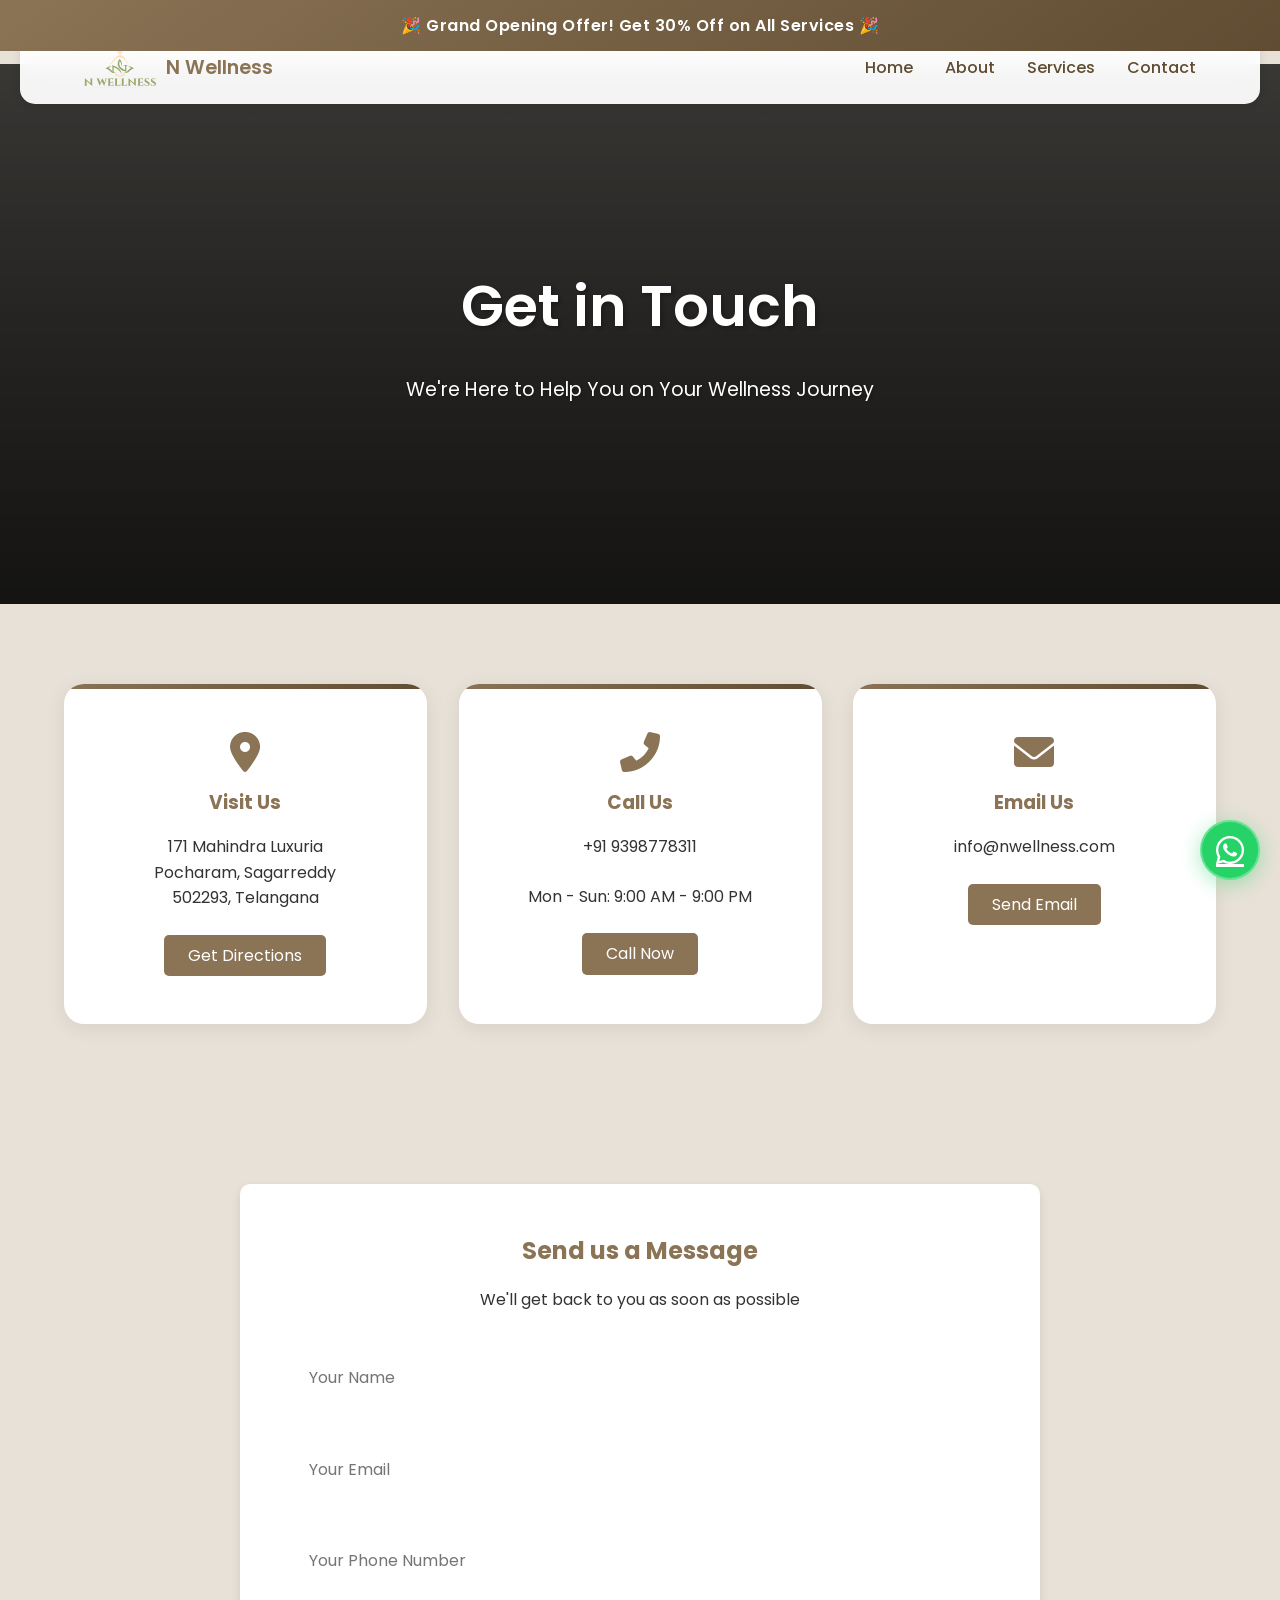
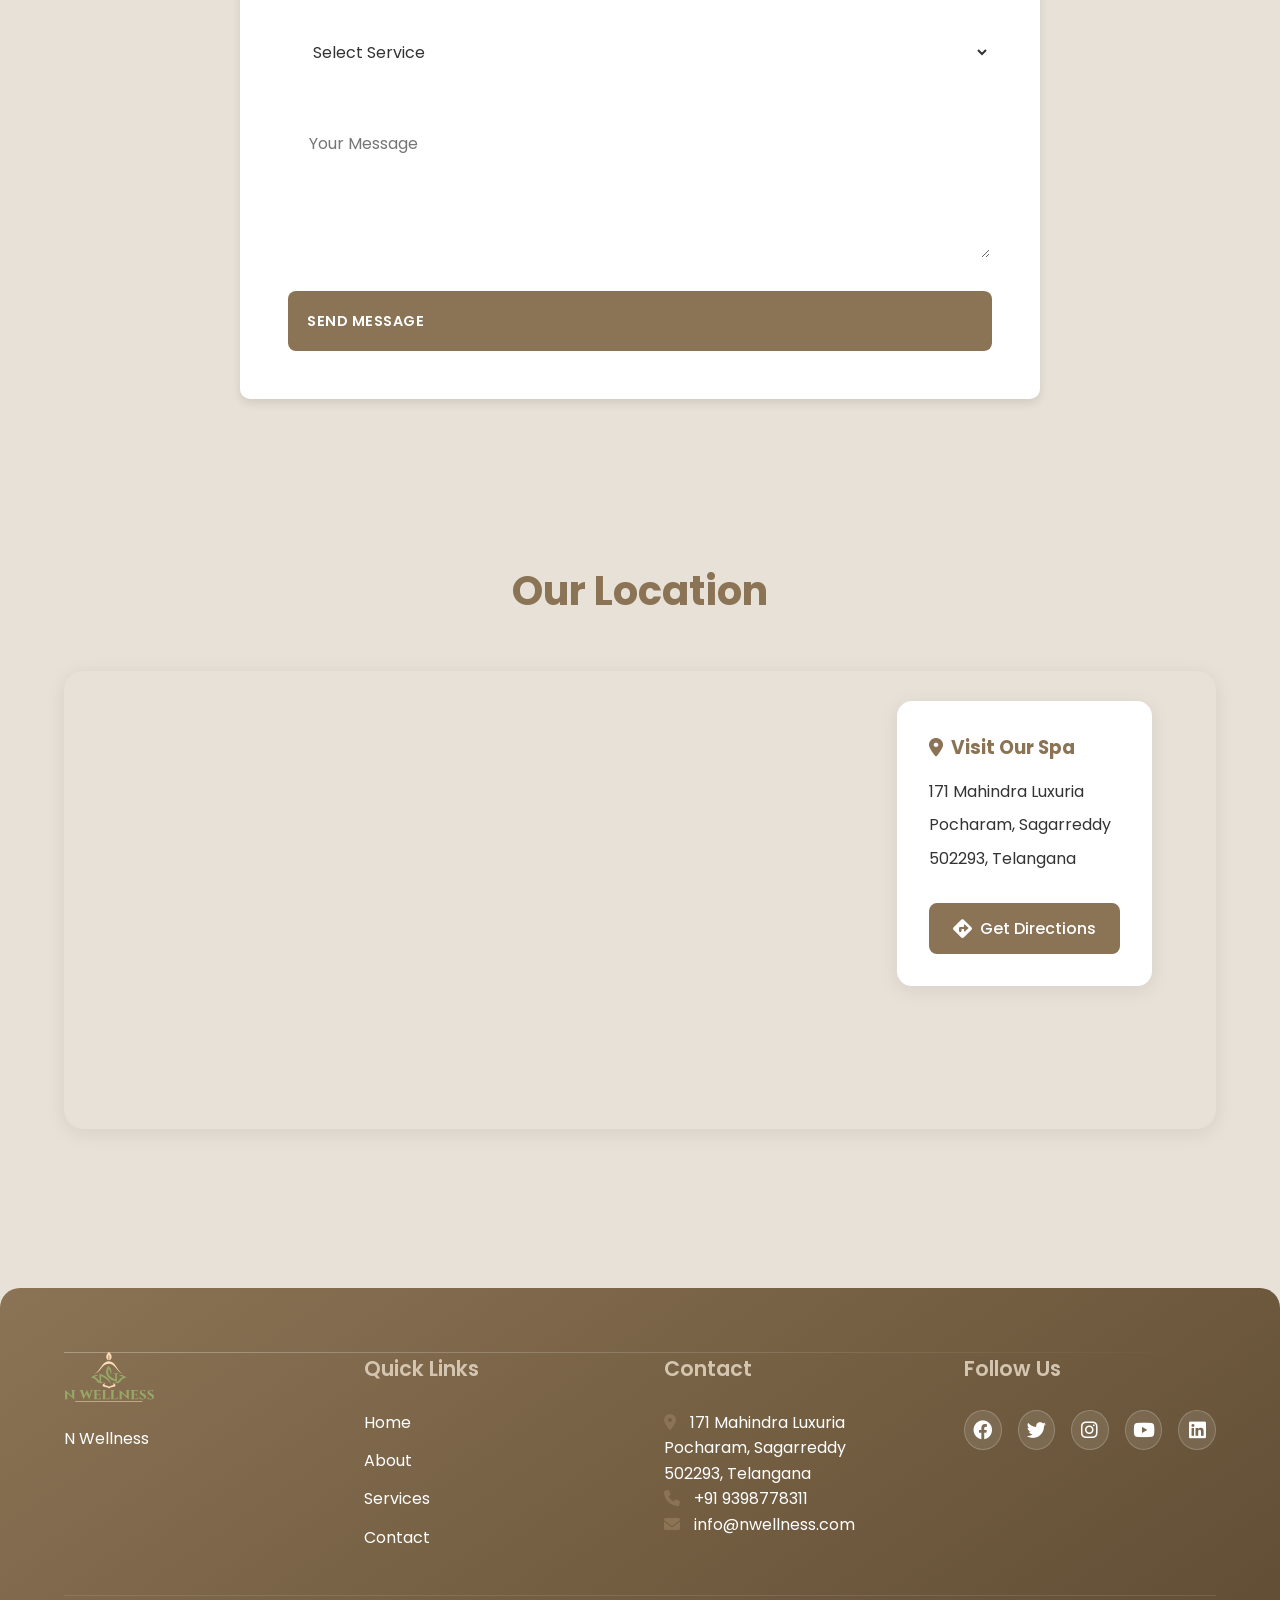
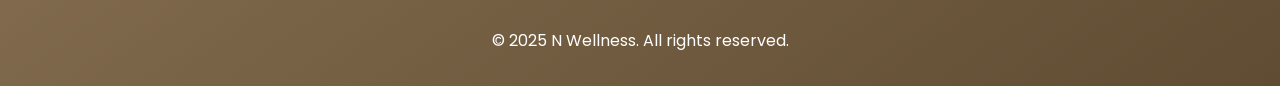
<file: contact.html>
<!DOCTYPE html>
<html lang="en">
<head>
    <meta charset="UTF-8">
    <meta name="viewport" content="width=device-width, initial-scale=1.0">
    <title>Contact Us - N Wellness</title>
    <link rel="stylesheet" href="styles.css">
    <link href="https://fonts.googleapis.com/css2?family=Poppins:wght@300;400;500;600;700&display=swap" rel="stylesheet">
    <link rel="stylesheet" href="https://cdnjs.cloudflare.com/ajax/libs/font-awesome/6.0.0/css/all.min.css">
</head>
<body>
    <!-- Offer Banner -->
    <div class="offer-banner animate-fade-in">
        <p>🎉 Grand Opening Offer! Get 30% Off on All Services 🎉</p>
    </div>

    <!-- Navigation -->
    <nav class="navbar animate-fade-in">
        <div class="logo">
            <img src="images/n-wellness-logo.svg" alt="N Wellness Logo">
            <span>N Wellness</span>
        </div>
        <div class="nav-links">
            <a href="index.html">Home</a>
            <a href="about.html">About</a>
            <a href="services.html">Services</a>
            <a href="contact.html">Contact</a>
        </div>
    </nav>

    <!-- Contact Hero -->
    <section class="contact-hero" style="background: linear-gradient(rgba(0, 0, 0, 0.5), rgba(0, 0, 0, 0.7)), url('https://img.freepik.com/premium-photo/pointing-portrait-business-woman-with-phone-call-opportunity-about-us-white-studio-background-face-person-employee-with-hand-gesture-cellphone-decision-project-review_590464-443249.jpg?ga=GA1.1.931528081.1744561927&semt=ais_hybrid&w=740');">
        <h1 class="animate-slide-up">Get in Touch</h1>
        <p class="animate-slide-up delay-200">We're Here to Help You on Your Wellness Journey</p>
    </section>

    <!-- Contact Info Section -->
    <section class="contact-info">
        <div class="info-container">
            <div class="info-box animate-on-scroll animate-scale-in">
                <i class="fas fa-map-marker-alt"></i>
                <h3>Visit Us</h3>
                <p>171 Mahindra Luxuria<br>Pocharam, Sagarreddy<br>502293, Telangana</p>
                <a href="https://maps.google.com" target="_blank" class="contact-link">Get Directions</a>
            </div>
            <div class="info-box animate-on-scroll animate-scale-in delay-100">
                <i class="fas fa-phone-alt"></i>
                <h3>Call Us</h3>
                <p>+91 9398778311</p>
                <p>Mon - Sun: 9:00 AM - 9:00 PM</p>
                <a href="tel:+919398778311" class="contact-link">Call Now</a>
            </div>
            <div class="info-box animate-on-scroll animate-scale-in delay-200">
                <i class="fas fa-envelope"></i>
                <h3>Email Us</h3>
                <p>info@nwellness.com</p>
                <a href="mailto:info@nwellness.com" class="contact-link">Send Email</a>
            </div>
        </div>
    </section>

    <!-- Contact Form Section -->
    <section class="contact-form-section">
        <div class="form-container">
            <div class="form-content animate-on-scroll animate-slide-up">
                <h2>Send us a Message</h2>
                <p>We'll get back to you as soon as possible</p>
                <form id="contactForm">
                    <div class="form-group">
                        <input type="text" id="name" name="name" placeholder="Your Name" required>
                    </div>
                    <div class="form-group">
                        <input type="email" id="email" name="email" placeholder="Your Email" required>
                    </div>
                    <div class="form-group">
                        <input type="tel" id="phone" name="phone" placeholder="Your Phone Number" required>
                    </div>
                    <div class="form-group">
                        <select id="service" name="service" required>
                            <option value="">Select Service</option>
                            <option value="japanese-head-spa">Japanese Head Spa</option>
                            <option value="warm-stone-massage">Warm Stone Massage</option>
                            <option value="body-polishing">Body Polishing</option>
                            <option value="aromatherapy">Aromatherapy</option>
                            <option value="foot-reflexology">Foot Reflexology</option>
                            <option value="facial">Facial Treatments</option>
                        </select>
                    </div>
                    <div class="form-group">
                        <textarea id="message" name="message" placeholder="Your Message" required></textarea>
                    </div>
                    <button type="submit" class="submit-button">Send Message</button>
                </form>
            </div>
        </div>
    </section>

    <!-- Map Section -->
    <section class="map-section">
        <h2 class="animate-on-scroll animate-slide-up">Our Location</h2>
        <div class="map-container animate-on-scroll animate-scale-in">
            <iframe
                src="https://www.google.com/maps/embed?pb=!1m18!1m12!1m3!1d3807.0405100473186!2d78.57883797487566!3d17.401751483849775!2m3!1f0!2f0!3f0!3m2!1i1024!2i768!4f13.1!3m3!1m2!1s0x3bcb9f9a8c523983%3A0x129c21e1f934ea89!2sMahindra%20Splendour!5e0!3m2!1sen!2sin!4v1710425163089!5m2!1sen!2sin"
                width="100%"
                height="450"
                style="border:0;"
                allowfullscreen=""
                loading="lazy"
                referrerpolicy="no-referrer-when-downgrade">
            </iframe>
        </div>
        <div class="map-info">
            <div class="info-card">
                <h3><i class="fas fa-map-marker-alt"></i> Visit Our Spa</h3>
                <p>171 Mahindra Luxuria</p>
                <p>Pocharam, Sagarreddy</p>
                <p>502293, Telangana</p>
                <a href="https://maps.app.goo.gl/E2xNU2EwAw7nUMF76" class="direction-button" target="_blank">
                    <i class="fas fa-directions"></i> Get Directions
                </a>
            </div>
        </div>
    </section>

    <!-- WhatsApp Button -->
    <a href="https://wa.me/916301846681" class="whatsapp-button" target="_blank">
        <i class="fab fa-whatsapp"></i>
    </a>

    <!-- Footer -->
    <footer>
        <div class="footer-content">
            <div class="footer-section animate-on-scroll animate-fade-in">
                <img src="images/n-wellness-logo.svg" alt="N Wellness Logo" class="footer-logo">
                <p>N Wellness</p>
            </div>
            <div class="footer-section animate-on-scroll animate-fade-in delay-100">
                <h3>Quick Links</h3>
                <a href="index.html">Home</a>
                <a href="about.html">About</a>
                <a href="services.html">Services</a>
                <a href="contact.html">Contact</a>
            </div>
            <div class="footer-section animate-on-scroll animate-fade-in delay-200">
                <h3>Contact</h3>
                <p><i class="fas fa-map-marker-alt"></i> 171 Mahindra Luxuria</p>
                <p>Pocharam, Sagarreddy</p>
                <p>502293, Telangana</p>
                <p><i class="fas fa-phone"></i> +91 9398778311</p>
                <p><i class="fas fa-envelope"></i> info@nwellness.com</p>
            </div>
            <div class="footer-section animate-on-scroll animate-fade-in delay-300">
                <h3>Follow Us</h3>
                <div class="social-links">
                    <a href="#" target="_blank"><i class="fab fa-facebook"></i></a>
                    <a href="#" target="_blank"><i class="fab fa-twitter"></i></a>
                    <a href="#" target="_blank"><i class="fab fa-instagram"></i></a>
                    <a href="#" target="_blank"><i class="fab fa-youtube"></i></a>
                    <a href="#" target="_blank"><i class="fab fa-linkedin"></i></a>
                </div>
            </div>
        </div>
        <div class="footer-bottom">
            <p>© 2025 N Wellness. All rights reserved.</p>
        </div>
    </footer>

    <!-- Intersection Observer Script -->
    <script>
        const observerOptions = {
            root: null,
            rootMargin: '0px',
            threshold: 0.1
        };

        const observer = new IntersectionObserver((entries) => {
            entries.forEach(entry => {
                if (entry.isIntersecting) {
                    entry.target.style.visibility = 'visible';
                    entry.target.classList.add('animate-on-scroll');
                    observer.unobserve(entry.target);
                }
            });
        }, observerOptions);

        document.addEventListener('DOMContentLoaded', () => {
            const animatedElements = document.querySelectorAll('.animate-on-scroll');
            animatedElements.forEach(element => {
                element.style.visibility = 'hidden';
                observer.observe(element);
            });
        });
    </script>
</body>
</html>
</file>
<file: styles.css>
/* Global Styles */
:root {
    --primary-color: #8B7355;
    --secondary-color: #5F4C32;
    --background-color: #E8E1D7;
    --text-color: #333;
    --white: #ffffff;
    --accent-color: #D4C5B1;
    --gradient-primary: linear-gradient(145deg, var(--primary-color), var(--secondary-color));
    --box-shadow: 0 4px 20px rgba(0, 0, 0, 0.08);
    --hover-shadow: 0 6px 25px rgba(0, 0, 0, 0.12);
    --transition: all 0.3s ease;
}

* {
    margin: 0;
    padding: 0;
    box-sizing: border-box;
    font-family: 'Poppins', sans-serif;
}

body {
    line-height: 1.6;
    color: var(--text-color);
    background-color: var(--background-color);
}

/* Navigation */
.navbar {
    display: flex;
    justify-content: space-between;
    align-items: center;
    padding: 1rem 5%;
    background: rgba(255, 255, 255, 0.95);
    position: fixed;
    width: calc(100% - 40px);
    top: 2rem;
    z-index: 1000;
    box-shadow: 0 2px 10px rgba(0, 0, 0, 0.1);
    backdrop-filter: blur(10px);
    border-radius: 15px;
    margin: 0 20px;
}

.logo {
    display: flex;
    align-items: center;
    gap: 10px;
}

.logo img {
    height: 40px;
}

.logo span {
    font-weight: 600;
    font-size: 1.2rem;
    color: var(--primary-color);
}

.nav-links {
    display: flex;
    gap: 2rem;
}

.nav-links a {
    text-decoration: none;
    color: var(--secondary-color);
    font-weight: 500;
    transition: color 0.3s ease;
    position: relative;
    padding: 5px 0;
}

.nav-links a::after {
    content: '';
    position: absolute;
    bottom: 0;
    left: 0;
    width: 0;
    height: 2px;
    background: var(--primary-color);
    transition: var(--transition);
}

.nav-links a:hover::after {
    width: 100%;
}

/* Hero Section */
.hero {
    height: 100vh;
    background: linear-gradient(rgba(0, 0, 0, 0.5), rgba(0, 0, 0, 0.5)), url('images/hero-bg.jpg');
    background-size: cover;
    background-position: center;
    display: flex;
    align-items: center;
    justify-content: center;
    text-align: center;
    color: var(--white);
}

.hero-content {
    max-width: 800px;
    padding: 0 2rem;
}

.hero-content h1 {
    font-size: 3.5rem;
    margin-bottom: 1rem;
}

.hero-content p {
    font-size: 1.2rem;
    margin-bottom: 2rem;
}

.cta-button {
    padding: 1rem 2rem;
    font-size: 1.1rem;
    background-color: var(--primary-color);
    color: var(--white);
    border: none;
    border-radius: 5px;
    cursor: pointer;
    transition: background-color 0.3s ease;
}

.cta-button:hover {
    background-color: #008c69;
}

/* About Section */
.about-section {
    padding: 5rem 5%;
    background-color: var(--white);
}

.about-container {
    max-width: 1200px;
    margin: 0 auto;
    display: grid;
    grid-template-columns: 1fr 1fr;
    gap: 4rem;
    align-items: center;
    background: var(--white);
    border-radius: 20px;
    padding: 3rem;
    box-shadow: var(--box-shadow);
}

.about-content h2 {
    font-size: 2.5rem;
    color: var(--primary-color);
    margin-bottom: 1rem;
}

.subtitle {
    font-size: 1.2rem;
    color: var(--secondary-color);
    margin-bottom: 2rem;
}

.about-content p {
    margin-bottom: 2rem;
    line-height: 1.8;
}

.about-features {
    display: grid;
    grid-template-columns: repeat(auto-fit, minmax(200px, 1fr));
    gap: 2rem;
    margin-bottom: 2rem;
}

.feature-item {
    text-align: center;
    padding: 1.5rem;
    background: var(--gradient-primary);
    color: var(--white);
    border-radius: 15px;
    transition: transform 0.3s ease;
}

.feature-item:hover {
    transform: translateY(-5px);
}

.feature-item i {
    font-size: 2rem;
    color: var(--accent-color);
    margin-bottom: 1rem;
}

.feature-item h3 {
    color: var(--white);
    margin-bottom: 0.5rem;
    font-size: 1.2rem;
}

.feature-item p {
    color: rgba(255, 255, 255, 0.9);
}

.about-image img {
    width: 100%;
    height: 100%;
    object-fit: cover;
    border-radius: 15px;
    box-shadow: 0 4px 20px rgba(0, 0, 0, 0.1);
}

.learn-more-button {
    display: inline-block;
    padding: 1rem 2rem;
    background-color: var(--primary-color);
    color: var(--white);
    text-decoration: none;
    border-radius: 8px;
    font-weight: 500;
    transition: all 0.3s ease;
}

.learn-more-button:hover {
    background-color: var(--secondary-color);
    transform: translateY(-2px);
}

/* Featured Services Section */
.featured-services {
    padding: 5rem 5%;
    background-color: var(--background-color);
}

.featured-services h2 {
    text-align: center;
    font-size: 2.5rem;
    color: var(--primary-color);
    margin-bottom: 1rem;
}

.services-grid {
    max-width: 1200px;
    margin: 3rem auto;
    display: grid;
    grid-template-columns: repeat(auto-fit, minmax(300px, 1fr));
    gap: 2rem;
}

.service-card {
    background: var(--white);
    border-radius: 20px;
    overflow: hidden;
    box-shadow: var(--box-shadow);
    transition: transform 0.3s ease;
}

.service-card:hover {
    transform: translateY(-5px);
}

.service-image {
    width: 100%;
    height: 250px;
    overflow: hidden;
    border-radius: 12px;
    margin-bottom: 1.5rem;
}

.service-image img {
    width: 100%;
    height: 100%;
    object-fit: cover;
    transition: transform 0.3s ease;
}

.service-box:hover .service-image img {
    transform: scale(1.05);
}

.service-details {
    position: relative;
    z-index: 1;
    padding: 2.5rem;
}

.service-details h3 {
    color: var(--secondary-color);
    margin-bottom: 1rem;
    font-size: 1.4rem;
}

.service-details p {
    margin-bottom: 1.5rem;
    color: var(--text-color);
    min-height: 48px;
}

.price {
    display: block;
    font-size: 1.5rem;
    font-weight: 600;
    color: var(--primary-color);
    margin-bottom: 0.5rem;
}

.duration {
    display: block;
    color: var(--secondary-color);
    margin-bottom: 1.5rem;
}

.duration i {
    margin-right: 0.5rem;
}

.book-button {
    margin-top: 1rem;
    padding: 1.2rem;
    font-weight: 600;
    letter-spacing: 0.5px;
    text-transform: uppercase;
    font-size: 0.9rem;
    background-color: var(--primary-color);
    color: var(--white);
    text-decoration: none;
    border-radius: 8px;
    text-align: center;
    transition: var(--transition);
}

.book-button:hover {
    background-color: var(--secondary-color);
    transform: translateY(-2px);
}

.services-cta {
    text-align: center;
    margin-top: 3rem;
}

/* Contact Section */
.contact-section {
    padding: 5rem 5%;
    background-color: var(--white);
}

.contact-container {
    max-width: 1200px;
    margin: 0 auto;
    display: grid;
    grid-template-columns: 1fr 1fr;
    gap: 4rem;
}

.contact-info h2 {
    font-size: 2.5rem;
    color: var(--primary-color);
    margin-bottom: 1rem;
}

.contact-details {
    margin-top: 3rem;
}

.contact-item {
    display: flex;
    align-items: flex-start;
    margin-bottom: 2rem;
}

.contact-item i {
    font-size: 1.5rem;
    color: var(--primary-color);
    margin-right: 1.5rem;
    margin-top: 0.5rem;
}

.contact-item h3 {
    color: var(--secondary-color);
    margin-bottom: 0.5rem;
    font-size: 1.2rem;
}

.contact-item p {
    color: var(--text-color);
    line-height: 1.6;
}

.timing {
    font-size: 0.9rem;
    color: var(--secondary-color);
    margin-top: 0.5rem;
}

.contact-form {
    background: var(--white);
    border-radius: 20px;
    box-shadow: var(--box-shadow);
    padding: 3rem;
}

.contact-form h3 {
    color: var(--secondary-color);
    margin-bottom: 2rem;
    font-size: 1.5rem;
}

.form-group {
    margin-bottom: 1.5rem;
}

.form-group input,
.form-group select,
.form-group textarea {
    width: 100%;
    padding: 1.2rem;
    border: 2px solid var(--accent-color);
    border-radius: 12px;
    font-size: 1rem;
    background: var(--white);
    color: var(--text-color);
    transition: var(--transition);
}

.form-group input:focus,
.form-group select:focus,
.form-group textarea:focus {
    outline: none;
    border-color: var(--primary-color);
    box-shadow: 0 0 0 3px rgba(139, 115, 85, 0.1);
}

.form-group textarea {
    height: 150px;
    resize: vertical;
}

.submit-button {
    width: 100%;
    padding: 1.2rem;
    font-weight: 600;
    letter-spacing: 0.5px;
    text-transform: uppercase;
    font-size: 0.9rem;
    background-color: var(--primary-color);
    color: var(--white);
    border: none;
    border-radius: 8px;
    cursor: pointer;
    transition: var(--transition);
}

.submit-button:hover {
    background-color: var(--secondary-color);
    transform: translateY(-2px);
}

@media (max-width: 992px) {
    .about-container,
    .contact-container {
        grid-template-columns: 1fr;
        gap: 3rem;
    }

    .about-image {
        order: -1;
    }

    .services-grid {
        grid-template-columns: repeat(auto-fit, minmax(280px, 1fr));
    }
}

@media (max-width: 768px) {
    .about-features {
        grid-template-columns: 1fr;
    }

    .contact-form {
        padding: 2rem;
    }

    .navbar {
        margin: 0 10px;
        width: calc(100% - 20px);
        padding: 1rem 1.5rem;
    }

    .banner-content {
        padding: 2rem;
    }

    .service-box {
        padding: 2rem;
    }

    .info-box {
        padding: 2rem;
    }
}

/* Location Section */
.location {
    padding: 5rem 5%;
}

.location h2 {
    text-align: center;
    margin-bottom: 3rem;
    font-size: 2.5rem;
    color: var(--primary-color);
}

.map {
    height: 400px;
    background: #ddd;
    border-radius: 10px;
    overflow: hidden;
}

/* Footer */
footer {
    background: var(--gradient-primary);
    color: var(--white);
    padding: 4rem 5% 2rem;
    border-radius: 20px 20px 0 0;
    margin-top: 5rem;
}

.footer-content {
    display: grid;
    grid-template-columns: repeat(auto-fit, minmax(200px, 1fr));
    gap: 3rem;
    margin-bottom: 2rem;
}

.footer-section h3 {
    margin-bottom: 1.5rem;
    color: var(--accent-color);
    font-size: 1.3rem;
    font-weight: 600;
}

.footer-logo {
    height: 50px;
    margin-bottom: 1rem;
}

.footer-section a {
    color: var(--white);
    text-decoration: none;
    display: block;
    margin-bottom: 0.8rem;
    transition: color 0.3s ease;
}

.footer-section a:hover {
    color: var(--primary-color);
}

.social-links {
    display: flex;
    flex-direction: row;
    gap: 1rem;
}

.social-links a {
    width: 40px;
    height: 40px;
    background: rgba(255, 255, 255, 0.1);
    border-radius: 50%;
    display: flex;
    align-items: center;
    justify-content: center;
    font-size: 1.2rem;
    transition: var(--transition);
    border: 1px solid rgba(255, 255, 255, 0.2);
}

.social-links a:hover {
    background: var(--accent-color);
    border-color: var(--accent-color);
    color: var(--secondary-color);
}

.footer-bottom {
    text-align: center;
    padding-top: 2rem;
    border-top: 1px solid rgba(255, 255, 255, 0.1);
}

/* Offer Banner */
.offer-banner {
    background: var(--gradient-primary);
    color: var(--white);
    text-align: center;
    padding: 0.8rem;
    position: fixed;
    top: 0;
    width: 100%;
    z-index: 1001;
    font-weight: 600;
    letter-spacing: 0.5px;
}

.offer-banner p {
    margin: 0;
}

/* WhatsApp Button */
.whatsapp-button {
    position: fixed;
    bottom: 20px;
    right: 20px;
    background: #25D366;
    color: white;
    width: 60px;
    height: 60px;
    border-radius: 50%;
    display: flex;
    align-items: center;
    justify-content: center;
    font-size: 2rem;
    box-shadow: 0 4px 20px rgba(37, 211, 102, 0.4);
    border: 2px solid rgba(255, 255, 255, 0.3);
    z-index: 1000;
    transition: transform 0.3s ease;
}

.whatsapp-button:hover {
    transform: scale(1.1);
}

/* Footer Icons */
.footer-section p i {
    margin-right: 10px;
    color: var(--primary-color);
}

/* Responsive Design */
@media (max-width: 768px) {
    .navbar {
        top: 2.5rem;
    }

    .offer-banner {
        font-size: 0.9rem;
    }

    .whatsapp-button {
        width: 50px;
        height: 50px;
        font-size: 1.5rem;
    }

    .nav-links {
        display: none;
    }

    .hero-content h1 {
        font-size: 2.5rem;
    }

    .about-container,
    .contact-container {
        grid-template-columns: 1fr;
        gap: 3rem;
    }

    .about-image {
        order: -1;
    }

    .services-grid {
        grid-template-columns: repeat(auto-fit, minmax(280px, 1fr));
    }
}

@media (max-width: 480px) {
    .hero-content h1 {
        font-size: 2rem;
    }

    .service-card {
        padding: 1.5rem;
    }
}

/* About Page Styles */
.about-hero {
    height: 60vh;
    background-size: cover !important;
    background-position: center !important;
    background-repeat: no-repeat !important;
    display: flex;
    flex-direction: column;
    align-items: center;
    justify-content: center;
    text-align: center;
    color: var(--white);
    margin-top: 4rem;
    position: relative;
}

.about-hero::before {
    content: '';
    position: absolute;
    top: 0;
    left: 0;
    right: 0;
    bottom: 0;
    background: linear-gradient(rgba(0, 0, 0, 0.5), rgba(0, 0, 0, 0.7));
    z-index: 1;
}

.about-hero h1, .about-hero p {
    position: relative;
    z-index: 2;
}

.about-hero h1 {
    font-size: 3.5rem;
    margin-bottom: 1rem;
    text-shadow: 2px 2px 4px rgba(0, 0, 0, 0.3);
}

.about-hero p {
    font-size: 1.2rem;
    max-width: 600px;
    margin: 0 auto;
    text-shadow: 1px 1px 3px rgba(0, 0, 0, 0.3);
}

@media (max-width: 768px) {
    .about-hero {
        height: 50vh;
    }
    
    .about-hero h1 {
        font-size: 2.5rem;
    }
    
    .about-hero p {
        font-size: 1rem;
        padding: 0 1rem;
    }
}

.mission-vision {
    padding: 5rem 5%;
    background-color: #E8E1D7;
}

.mission-vision .container {
    display: grid;
    grid-template-columns: repeat(2, 1fr);
    gap: 3rem;
    max-width: 1200px;
    margin: 0 auto;
}

.mission-box, .vision-box {
    background: var(--white);
    padding: 3rem;
    border-radius: 10px;
    text-align: center;
    box-shadow: 0 4px 10px rgba(0, 0, 0, 0.1);
}

.mission-box i, .vision-box i {
    font-size: 3rem;
    color: var(--primary-color);
    margin-bottom: 1.5rem;
}

.mission-box h2, .vision-box h2 {
    margin-bottom: 1rem;
    color: var(--primary-color);
}

.values {
    padding: 5rem 5%;
}

.values h2 {
    text-align: center;
    margin-bottom: 3rem;
    font-size: 2.5rem;
    color: var(--primary-color);
}

.values-grid {
    display: grid;
    grid-template-columns: repeat(auto-fit, minmax(250px, 1fr));
    gap: 2rem;
    max-width: 1200px;
    margin: 0 auto;
}

.value-card {
    background: var(--white);
    padding: 2rem;
    border-radius: 10px;
    text-align: center;
    box-shadow: 0 4px 10px rgba(0, 0, 0, 0.1);
    transition: transform 0.3s ease;
}

.value-card:hover {
    transform: translateY(-5px);
}

.value-card i {
    font-size: 2rem;
    color: var(--primary-color);
    margin-bottom: 1rem;
}

.value-card h3 {
    color: var(--primary-color);
    margin-bottom: 1rem;
}

.team {
    padding: 5rem 5%;
    background-color: var(--background-color);
    text-align: center;
}

.team h2 {
    font-size: 2.5rem;
    color: var(--primary-color);
    margin-bottom: 1rem;
}

.team p {
    margin-bottom: 3rem;
    max-width: 600px;
    margin-left: auto;
    margin-right: auto;
}

.team-image {
    max-width: 1000px;
    margin: 0 auto;
    border-radius: 10px;
    overflow: hidden;
}

.team-image img {
    width: 100%;
    height: auto;
}

@media (max-width: 768px) {
    .mission-vision .container {
        grid-template-columns: 1fr;
    }

    .about-hero h1 {
        font-size: 2.5rem;
    }
}

/* Services Page Styles */
.services-hero {
    height: 60vh;
    background-size: cover !important;
    background-position: center !important;
    background-repeat: no-repeat !important;
    display: flex;
    flex-direction: column;
    align-items: center;
    justify-content: center;
    text-align: center;
    color: var(--white);
    margin-top: 4rem;
    position: relative;
    overflow: hidden;
}

.services-hero::before {
    content: '';
    position: absolute;
    top: 0;
    left: 0;
    right: 0;
    bottom: 0;
    background: linear-gradient(rgba(0, 0, 0, 0.5), rgba(0, 0, 0, 0.7));
    z-index: 1;
}

.services-hero h1, 
.services-hero p {
    position: relative;
    z-index: 2;
    max-width: 800px;
    margin-left: auto;
    margin-right: auto;
    padding: 0 2rem;
}

.services-hero h1 {
    font-size: 3.5rem;
    margin-bottom: 1.5rem;
    text-shadow: 2px 2px 4px rgba(0, 0, 0, 0.3);
    font-weight: 600;
}

.services-hero p {
    font-size: 1.2rem;
    line-height: 1.6;
    opacity: 0.9;
    text-shadow: 1px 1px 3px rgba(0, 0, 0, 0.3);
}

@media (max-width: 768px) {
    .services-hero {
        height: 50vh;
    }
    
    .services-hero h1 {
        font-size: 2.5rem;
        margin-bottom: 1rem;
    }
    
    .services-hero p {
        font-size: 1rem;
    }
}

.services-section {
    padding: 5rem 5%;
    background-color: #E8E1D7;
}

.services-container {
    display: grid;
    grid-template-columns: repeat(auto-fit, minmax(300px, 1fr));
    gap: 2rem;
    max-width: 1400px;
    margin: 0 auto;
}

.service-box {
    background: var(--white);
    padding: 3rem;
    border-radius: 20px;
    box-shadow: var(--box-shadow);
    transition: transform 0.3s ease, box-shadow 0.3s ease;
    text-align: center;
    min-height: 450px;
}

.service-box:hover {
    transform: translateY(-5px);
    box-shadow: var(--hover-shadow);
}

.service-box i {
    font-size: 2.5rem;
    color: var(--primary-color);
    margin-bottom: 1.5rem;
    margin-top: -0.5rem;
}

.service-box h3 {
    color: var(--secondary-color);
    margin-bottom: 1rem;
    font-size: 1.4rem;
}

.service-box p {
    color: var(--text-color);
    margin-bottom: 1.5rem;
    min-height: 48px;
}

.service-box .price {
    font-size: 1.5rem;
    font-weight: 600;
    color: var(--primary-color);
    margin-bottom: 1.5rem;
}

.service-box .features {
    list-style: none;
    margin-bottom: 2rem;
    text-align: left;
}

.service-box .features li {
    margin-bottom: 0.8rem;
    display: flex;
    align-items: center;
    gap: 0.5rem;
}

.service-box .features li i {
    font-size: 1rem;
    margin-bottom: 0;
}

.service-box .features li i.fa-clock {
    color: var(--accent-color);
}

.enquire-button {
    background-color: var(--primary-color);
    color: var(--white);
    border: none;
    padding: 1rem 2rem;
    border-radius: 8px;
    font-size: 1.1rem;
    cursor: pointer;
    transition: var(--transition);
    width: 100%;
    font-weight: 500;
}

.enquire-button:hover {
    background-color: var(--secondary-color);
    transform: translateY(-2px);
}

.service-box.signature {
    background: var(--gradient-primary);
    color: var(--white);
}

.service-box.signature h3,
.service-box.signature p,
.service-box.signature .price,
.service-box.signature .features li {
    color: var(--white);
}

.service-box.signature i {
    color: var(--accent-color);
}

.service-box.signature .enquire-button {
    background-color: var(--white);
    color: var(--primary-color);
}

.service-box.signature .enquire-button:hover {
    background-color: var(--accent-color);
    color: var(--secondary-color);
}

.why-choose-us {
    padding: 5rem 5%;
    background-color: var(--white);
}

.why-choose-us h2 {
    text-align: center;
    margin-bottom: 3rem;
    font-size: 2.5rem;
    color: var(--primary-color);
}

.features-grid {
    display: grid;
    grid-template-columns: repeat(auto-fit, minmax(280px, 1fr));
    gap: 3rem;
    max-width: 1200px;
    margin: 0 auto;
}

.feature {
    text-align: center;
    padding: 2rem;
}

.feature i {
    font-size: 2.5rem;
    color: var(--primary-color);
    margin-bottom: 1.5rem;
}

.feature h3 {
    color: var(--secondary-color);
    margin-bottom: 1rem;
    font-size: 1.3rem;
}

.feature p {
    color: var(--text-color);
}

/* Contact Page Styles */
.contact-hero {
    height: 60vh;
    background-size: cover !important;
    background-position: center !important;
    background-repeat: no-repeat !important;
    display: flex;
    flex-direction: column;
    align-items: center;
    justify-content: center;
    text-align: center;
    color: var(--white);
    margin-top: 4rem;
    position: relative;
    overflow: hidden;
}

.contact-hero::before {
    content: '';
    position: absolute;
    top: 0;
    left: 0;
    right: 0;
    bottom: 0;
    background: linear-gradient(rgba(0, 0, 0, 0.5), rgba(0, 0, 0, 0.7));
    z-index: 1;
}

.contact-hero h1,
.contact-hero p {
    position: relative;
    z-index: 2;
    max-width: 800px;
    margin-left: auto;
    margin-right: auto;
    padding: 0 2rem;
}

.contact-hero h1 {
    font-size: 3.5rem;
    margin-bottom: 1.5rem;
    text-shadow: 2px 2px 4px rgba(0, 0, 0, 0.3);
    font-weight: 600;
}

.contact-hero p {
    font-size: 1.2rem;
    line-height: 1.6;
    opacity: 0.9;
    text-shadow: 1px 1px 3px rgba(0, 0, 0, 0.3);
}

@media (max-width: 768px) {
    .contact-hero {
        height: 50vh;
    }
    
    .contact-hero h1 {
        font-size: 2.5rem;
        margin-bottom: 1rem;
    }
    
    .contact-hero p {
        font-size: 1rem;
    }
}

.contact-info {
    padding: 5rem 5%;
    background-color: var(--background-color);
}

.info-container {
    display: grid;
    grid-template-columns: repeat(auto-fit, minmax(250px, 1fr));
    gap: 2rem;
    max-width: 1200px;
    margin: 0 auto;
}

.info-box {
    background: var(--white);
    padding: 3rem;
    border-radius: 20px;
    text-align: center;
    box-shadow: var(--box-shadow);
    position: relative;
    overflow: hidden;
}

.info-box::before {
    content: '';
    position: absolute;
    top: 0;
    left: 0;
    width: 100%;
    height: 5px;
    background: var(--gradient-primary);
}

.info-box i {
    font-size: 2.5rem;
    color: var(--primary-color);
    margin-bottom: 1rem;
}

.info-box h3 {
    color: var(--primary-color);
    margin-bottom: 1rem;
}

.info-box p {
    margin-bottom: 1.5rem;
}

.contact-link {
    display: inline-block;
    padding: 0.5rem 1.5rem;
    background-color: var(--primary-color);
    color: var(--white);
    text-decoration: none;
    border-radius: 5px;
    transition: background-color 0.3s ease;
}

.contact-link:hover {
    background-color: #008c69;
}

.contact-form-section {
    padding: 5rem 5%;
}

.form-container {
    max-width: 800px;
    margin: 0 auto;
}

.form-content {
    background: var(--white);
    padding: 3rem;
    border-radius: 10px;
    box-shadow: 0 4px 10px rgba(0, 0, 0, 0.1);
}

.form-content h2 {
    color: var(--primary-color);
    margin-bottom: 1rem;
    text-align: center;
}

.form-content p {
    text-align: center;
    margin-bottom: 2rem;
}

.map-section {
    padding: 5rem 5%;
    background-color: var(--background-color);
    position: relative;
}

.map-section h2 {
    text-align: center;
    margin-bottom: 3rem;
    font-size: 2.5rem;
    color: var(--primary-color);
}

.map-container {
    max-width: 1200px;
    margin: 0 auto;
    border-radius: 20px;
    overflow: hidden;
    box-shadow: var(--box-shadow);
    position: relative;
}

.map-info {
    position: absolute;
    top: 50%;
    right: 10%;
    transform: translateY(-50%);
    z-index: 10;
    max-width: 300px;
}

.info-card {
    background: var(--white);
    padding: 2rem;
    border-radius: 15px;
    box-shadow: var(--box-shadow);
}

.info-card h3 {
    color: var(--primary-color);
    margin-bottom: 1rem;
    display: flex;
    align-items: center;
    gap: 0.5rem;
}

.info-card h3 i {
    color: var(--primary-color);
}

.info-card p {
    margin-bottom: 0.5rem;
    color: var(--text-color);
}

.direction-button {
    display: inline-flex;
    align-items: center;
    gap: 0.5rem;
    margin-top: 1.5rem;
    padding: 0.8rem 1.5rem;
    background-color: var(--primary-color);
    color: var(--white);
    text-decoration: none;
    border-radius: 8px;
    font-weight: 500;
    transition: all 0.3s ease;
}

.direction-button:hover {
    background-color: var(--secondary-color);
    transform: translateY(-2px);
}

.direction-button i {
    font-size: 1.2rem;
}

@media (max-width: 992px) {
    .map-info {
        position: relative;
        top: 0;
        right: 0;
        transform: none;
        max-width: 100%;
        margin-top: 2rem;
    }

    .info-card {
        text-align: center;
    }

    .info-card h3 {
        justify-content: center;
    }
}

/* Banner Carousel */
.banner-carousel {
    margin-top: 6rem;
    position: relative;
    background: var(--background-color);
}

.swiper-container {
    width: 100%;
    height: 600px;
}

.banner-slide {
    position: relative;
    width: 100%;
    height: 100%;
    overflow: hidden;
    border-radius: 20px;
    margin: 0 10px;
}

.banner-slide img {
    width: 100%;
    height: 100%;
    object-fit: cover;
}

.banner-content {
    position: absolute;
    bottom: 0;
    left: 0;
    right: 0;
    padding: 3rem;
    background: linear-gradient(transparent, rgba(0, 0, 0, 0.8));
    color: var(--white);
    text-align: left;
}

.banner-content h2 {
    font-size: 2.5rem;
    margin-bottom: 1rem;
    color: var(--white);
}

.banner-content p {
    font-size: 1.2rem;
    margin-bottom: 1.5rem;
    opacity: 0.9;
}

.banner-button {
    padding: 1.2rem 2.5rem;
    font-weight: 600;
    letter-spacing: 0.5px;
    box-shadow: 0 4px 15px rgba(0, 0, 0, 0.2);
    background-color: var(--primary-color);
    color: var(--white);
    text-decoration: none;
    border-radius: 8px;
    transition: var(--transition);
}

.banner-button:hover {
    background-color: var(--secondary-color);
    transform: translateY(-2px);
}

/* Swiper Navigation Styles */
.swiper-button-next,
.swiper-button-prev {
    color: var(--white);
    background: rgba(0, 0, 0, 0.5);
    width: 50px;
    height: 50px;
    border-radius: 50%;
    transition: all 0.3s ease;
}

.swiper-button-next:hover,
.swiper-button-prev:hover {
    background: var(--primary-color);
}

.swiper-button-next:after,
.swiper-button-prev:after {
    font-size: 1.5rem;
}

/* Swiper Pagination Styles */
.swiper-pagination-bullet {
    width: 12px;
    height: 12px;
    background: var(--white);
    opacity: 0.5;
}

.swiper-pagination-bullet-active {
    opacity: 1;
    background: var(--primary-color);
}

/* Services Preview Section */
.services-preview {
    padding: 5rem 5%;
    text-align: center;
    background-color: var(--background-color);
}

.services-preview h2 {
    font-size: 2.5rem;
    color: var(--primary-color);
    margin-bottom: 1rem;
}

.services-preview p {
    font-size: 1.2rem;
    color: var(--text-color);
    margin-bottom: 3rem;
}

.view-all-button {
    display: inline-block;
    padding: 1rem 2.5rem;
    background-color: var(--primary-color);
    color: var(--white);
    text-decoration: none;
    border-radius: 8px;
    font-weight: 500;
    margin-top: 2rem;
    transition: var(--transition);
}

.view-all-button:hover {
    background-color: var(--secondary-color);
    transform: translateY(-2px);
}

@media (max-width: 768px) {
    .swiper-container {
        height: 400px;
    }

    .banner-content h2 {
        font-size: 2rem;
    }

    .banner-content p {
        font-size: 1rem;
    }

    .swiper-button-next,
    .swiper-button-prev {
        width: 40px;
        height: 40px;
    }

    .swiper-button-next:after,
    .swiper-button-prev:after {
        font-size: 1.2rem;
    }
}

/* Animation Keyframes */
@keyframes fadeIn {
    from {
        opacity: 0;
    }
    to {
        opacity: 1;
    }
}

@keyframes slideUp {
    from {
        transform: translateY(50px);
        opacity: 0;
    }
    to {
        transform: translateY(0);
        opacity: 1;
    }
}

@keyframes slideLeft {
    from {
        transform: translateX(50px);
        opacity: 0;
    }
    to {
        transform: translateX(0);
        opacity: 1;
    }
}

@keyframes slideRight {
    from {
        transform: translateX(-50px);
        opacity: 0;
    }
    to {
        transform: translateX(0);
        opacity: 1;
    }
}

@keyframes scaleIn {
    from {
        transform: scale(0.9);
        opacity: 0;
    }
    to {
        transform: scale(1);
        opacity: 1;
    }
}

/* Animation Classes */
.animate-fade-in {
    animation: fadeIn 1s ease forwards;
}

.animate-slide-up {
    animation: slideUp 1s ease forwards;
}

.animate-slide-left {
    animation: slideLeft 1s ease forwards;
}

.animate-slide-right {
    animation: slideRight 1s ease forwards;
}

.animate-scale-in {
    animation: scaleIn 1s ease forwards;
}

/* Animation Delays */
.delay-100 {
    animation-delay: 100ms;
}

.delay-200 {
    animation-delay: 200ms;
}

.delay-300 {
    animation-delay: 300ms;
}

.delay-400 {
    animation-delay: 400ms;
}

/* Intersection Observer Animation Handling */
.animate-on-scroll {
    visibility: hidden;
}

.animate-on-scroll.animate-fade-in {
    animation: fadeIn 1s ease forwards;
}

.animate-on-scroll.animate-slide-up {
    animation: slideUp 1s ease forwards;
}

.animate-on-scroll.animate-slide-left {
    animation: slideLeft 1s ease forwards;
}

.animate-on-scroll.animate-slide-right {
    animation: slideRight 1s ease forwards;
}

.animate-on-scroll.animate-scale-in {
    animation: scaleIn 1s ease forwards;
}

/* Update existing sections with animations */
.about-hero h1 {
    animation: slideUp 1s ease forwards;
}

.about-hero p {
    animation: slideUp 1s ease 0.2s forwards;
    opacity: 0;
}

.about-content {
    animation: slideInLeft 1s ease forwards;
}

.about-image {
    animation: slideInRight 1s ease forwards;
}

.mission-box, .vision-box {
    opacity: 0;
}

.value-card {
    opacity: 0;
}

.team h2 {
    animation: slideUp 1s ease forwards;
}

.team p {
    animation: slideUp 1s ease 0.2s forwards;
    opacity: 0;
}

.team-image {
    animation: scaleIn 1s ease 0.4s forwards;
    opacity: 0;
}

/* Section Headers */
.section-header {
    text-align: center;
    margin-bottom: 3rem;
}

.section-header h2 {
    font-size: 2.5rem;
    color: var(--primary-color);
    margin-bottom: 1rem;
}

.section-header .subtitle {
    font-size: 1.2rem;
    color: var(--secondary-color);
}

/* Enhanced Banner */
.banner-tag {
    display: inline-block;
    background: var(--primary-color);
    color: var(--white);
    padding: 0.5rem 1rem;
    border-radius: 25px;
    font-size: 0.9rem;
    margin-bottom: 1rem;
    text-transform: uppercase;
    letter-spacing: 1px;
}

.banner-features {
    display: flex;
    gap: 1.5rem;
    margin: 1.5rem 0;
}

.banner-features span {
    display: flex;
    align-items: center;
    gap: 0.5rem;
    color: var(--white);
    font-size: 1.1rem;
}

.banner-features i {
    color: var(--accent-color);
}

/* Enhanced About Section */
.lead-text {
    font-size: 1.3rem;
    line-height: 1.8;
    color: var(--secondary-color);
    margin-bottom: 2.5rem;
}

.about-cta {
    display: flex;
    gap: 1.5rem;
    margin-top: 2.5rem;
}

.services-button {
    display: inline-block;
    padding: 1rem 2rem;
    background-color: transparent;
    color: var(--primary-color);
    text-decoration: none;
    border: 2px solid var(--primary-color);
    border-radius: 8px;
    font-weight: 500;
    transition: all 0.3s ease;
}

.services-button:hover {
    background-color: var(--primary-color);
    color: var(--white);
}

.experience-badge {
    position: absolute;
    bottom: 2rem;
    right: 2rem;
    background: var(--white);
    padding: 1.5rem;
    border-radius: 50%;
    text-align: center;
    box-shadow: var(--box-shadow);
}

.experience-badge .years {
    display: block;
    font-size: 2rem;
    font-weight: 700;
    color: var(--primary-color);
    line-height: 1;
}

.experience-badge .text {
    display: block;
    font-size: 0.8rem;
    color: var(--secondary-color);
    margin-top: 0.5rem;
}

/* Enhanced Service Cards */
.service-tag {
    position: absolute;
    top: 1rem;
    right: 1rem;
    background: rgba(255, 255, 255, 0.9);
    color: var(--primary-color);
    padding: 0.5rem 1rem;
    border-radius: 25px;
    font-size: 0.8rem;
    font-weight: 600;
    z-index: 2;
}

.service-info {
    display: flex;
    justify-content: space-between;
    align-items: center;
    margin: 1.5rem 0;
    padding: 1rem 0;
    border-top: 1px solid var(--accent-color);
    border-bottom: 1px solid var(--accent-color);
}

/* Enhanced Contact Section */
.social-connect {
    margin-top: 3rem;
    text-align: center;
}

.social-connect h3 {
    margin-bottom: 1.5rem;
    color: var(--primary-color);
}

.contact-form {
    position: relative;
}

.contact-form::before {
    content: '';
    position: absolute;
    top: 0;
    left: 0;
    width: 100%;
    height: 5px;
    background: var(--gradient-primary);
    border-radius: 10px 10px 0 0;
}

/* Enhanced Footer */
.footer-description {
    margin-top: 1rem;
    color: rgba(255, 255, 255, 0.8);
    line-height: 1.6;
}

.business-hours {
    margin-top: 2rem;
    padding-top: 2rem;
    border-top: 1px solid rgba(255, 255, 255, 0.1);
}

.business-hours h3 {
    margin-bottom: 1rem;
}

.business-hours p {
    color: rgba(255, 255, 255, 0.8);
    margin-bottom: 0.5rem;
}

/* Active Navigation Link */
.nav-links a.active {
    color: var(--primary-color);
}

.nav-links a.active::after {
    width: 100%;
}

/* Enhanced Buttons */
.banner-button,
.book-button,
.view-all-button,
.submit-button {
    display: inline-flex;
    align-items: center;
    gap: 0.5rem;
}

.banner-button i,
.book-button i,
.view-all-button i,
.submit-button i {
    transition: transform 0.3s ease;
}

.banner-button:hover i,
.book-button:hover i,
.view-all-button:hover i,
.submit-button:hover i {
    transform: translateX(5px);
}

/* Responsive Adjustments */
@media (max-width: 768px) {
    .about-cta {
        flex-direction: column;
    }

    .experience-badge {
        bottom: 1rem;
        right: 1rem;
        padding: 1rem;
    }

    .experience-badge .years {
        font-size: 1.5rem;
    }

    .banner-features {
        flex-direction: column;
        gap: 1rem;
    }

    .service-info {
        flex-direction: column;
        text-align: center;
        gap: 1rem;
    }
}

/* Service Box Image Styles */
.service-box .service-image {
    position: relative;
    width: 100%;
    height: 300px;
    overflow: hidden;
    border-radius: 15px 15px 0 0;
    margin-bottom: 1.5rem;
}

.service-box .service-image img {
    width: 100%;
    height: 100%;
    object-fit: cover;
    object-position: center;
    transition: transform 0.6s ease;
}

.service-box:hover .service-image img {
    transform: scale(1.08);
}

/* Banner Image Styles */
.banner-slide {
    position: relative;
    width: 100%;
    height: 600px;
    overflow: hidden;
}

.banner-slide img {
    width: 100%;
    height: 100%;
    object-fit: cover;
    object-position: center 20%;
    transition: transform 0.8s ease;
}

.banner-slide:hover img {
    transform: scale(1.05);
}

.banner-content {
    background: linear-gradient(to top, rgba(0, 0, 0, 0.8), rgba(0, 0, 0, 0.4), transparent);
    padding: 4rem 2rem 2rem;
}

/* Featured Services Image Styles */
.service-card .service-image {
    position: relative;
    width: 100%;
    height: 280px;
    overflow: hidden;
    border-radius: 15px 15px 0 0;
}

.service-card .service-image img {
    width: 100%;
    height: 100%;
    object-fit: cover;
    object-position: center;
    transition: transform 0.6s ease;
}

.service-card:hover .service-image img {
    transform: scale(1.08);
}

.service-tag {
    position: absolute;
    top: 1rem;
    right: 1rem;
    background: rgba(139, 115, 85, 0.9);
    color: #fff;
    padding: 0.5rem 1rem;
    border-radius: 20px;
    font-size: 0.9rem;
    font-weight: 500;
    backdrop-filter: blur(5px);
    z-index: 2;
}

/* Add subtle image overlay */
.service-image::after {
    content: '';
    position: absolute;
    top: 0;
    left: 0;
    width: 100%;
    height: 100%;
    background: linear-gradient(to bottom, transparent 70%, rgba(0, 0, 0, 0.1));
    pointer-events: none;
}

/* Loading animation for images */
@keyframes imageLoad {
    from { opacity: 0; }
    to { opacity: 1; }
}

.service-image img, .banner-slide img {
    animation: imageLoad 0.5s ease-in;
}

/* Enhanced Animations */
@keyframes float {
    0% { transform: translateY(0px); }
    50% { transform: translateY(-10px); }
    100% { transform: translateY(0px); }
}

@keyframes pulse {
    0% { transform: scale(1); }
    50% { transform: scale(1.05); }
    100% { transform: scale(1); }
}

@keyframes shimmer {
    0% {
        background-position: -200% center;
    }
    100% {
        background-position: 200% center;
    }
}

@keyframes borderGlow {
    0% { box-shadow: 0 0 5px var(--primary-color); }
    50% { box-shadow: 0 0 20px var(--primary-color); }
    100% { box-shadow: 0 0 5px var(--primary-color); }
}

/* Enhanced Service Cards */
.service-card {
    transition: all 0.5s cubic-bezier(0.4, 0, 0.2, 1);
    position: relative;
    overflow: hidden;
}

.service-card::before {
    content: '';
    position: absolute;
    top: 0;
    left: 0;
    width: 100%;
    height: 5px;
    background: var(--gradient-primary);
    transform: scaleX(0);
    transition: transform 0.3s ease;
    transform-origin: left;
}

.service-card:hover::before {
    transform: scaleX(1);
}

.service-card:hover {
    transform: translateY(-10px) scale(1.02);
    box-shadow: 0 20px 40px rgba(0, 0, 0, 0.1);
}

/* Enhanced Buttons */
.banner-button, .book-button, .view-all-button, .submit-button {
    position: relative;
    overflow: hidden;
    transition: all 0.3s ease;
    z-index: 1;
}

.banner-button::before, .book-button::before, .view-all-button::before, .submit-button::before {
    content: '';
    position: absolute;
    top: 0;
    left: -100%;
    width: 100%;
    height: 100%;
    background: linear-gradient(120deg, transparent, rgba(255, 255, 255, 0.2), transparent);
    transition: all 0.5s ease;
    z-index: -1;
}

.banner-button:hover::before, .book-button:hover::before, .view-all-button:hover::before, .submit-button:hover::before {
    left: 100%;
}

/* Enhanced Section Headers */
.section-header h2 {
    position: relative;
    display: inline-block;
}

.section-header h2::after {
    content: '';
    position: absolute;
    bottom: -10px;
    left: 50%;
    transform: translateX(-50%);
    width: 50px;
    height: 3px;
    background: var(--gradient-primary);
    transition: width 0.3s ease;
}

.section-header:hover h2::after {
    width: 100px;
}

/* Enhanced Navigation */
.nav-links a {
    position: relative;
    transition: color 0.3s ease;
}

.nav-links a::before {
    content: '';
    position: absolute;
    bottom: -5px;
    left: 0;
    width: 100%;
    height: 2px;
    background: var(--gradient-primary);
    transform: scaleX(0);
    transition: transform 0.3s ease;
    transform-origin: right;
}

.nav-links a:hover::before {
    transform: scaleX(1);
    transform-origin: left;
}

/* Enhanced Form Inputs */
.form-group input, .form-group select, .form-group textarea {
    transition: all 0.3s ease;
    border: 2px solid transparent;
    background: rgba(255, 255, 255, 0.9);
}

.form-group input:focus, .form-group select:focus, .form-group textarea:focus {
    transform: translateY(-2px);
    border-color: var(--primary-color);
    box-shadow: 0 10px 20px rgba(0, 0, 0, 0.05);
}

/* Enhanced Social Links */
.social-links a {
    animation: float 3s ease-in-out infinite;
}

.social-links a:nth-child(2) { animation-delay: 0.2s; }
.social-links a:nth-child(3) { animation-delay: 0.4s; }
.social-links a:nth-child(4) { animation-delay: 0.6s; }

/* Enhanced Feature Items */
.feature-item {
    transition: all 0.3s ease;
    animation: pulse 3s ease-in-out infinite;
}

.feature-item:hover {
    transform: translateY(-5px) scale(1.05);
}

/* Enhanced WhatsApp Button */
.whatsapp-button {
    animation: pulse 2s ease-in-out infinite;
}

.whatsapp-button:hover {
    transform: scale(1.1) rotate(10deg);
}

/* Enhanced Service Images */
.service-image::after {
    content: '';
    position: absolute;
    top: 0;
    left: 0;
    width: 100%;
    height: 100%;
    background: linear-gradient(45deg, rgba(0,0,0,0.2), transparent);
    opacity: 0;
    transition: opacity 0.3s ease;
}

.service-card:hover .service-image::after {
    opacity: 1;
}

/* Enhanced Price Tags */
.price {
    position: relative;
    display: inline-block;
}

.price::before {
    content: '';
    position: absolute;
    bottom: -5px;
    left: 0;
    width: 100%;
    height: 2px;
    background: var(--gradient-primary);
    transform: scaleX(0);
    transition: transform 0.3s ease;
}

.service-card:hover .price::before {
    transform: scaleX(1);
}

/* Enhanced Loading Animations */
.animate-on-scroll {
    transition: all 0.6s cubic-bezier(0.4, 0, 0.2, 1);
}

.animate-on-scroll.animate-slide-up {
    transform: translateY(50px);
    opacity: 0;
}

.animate-on-scroll.animate-slide-up.animate-active {
    transform: translateY(0);
    opacity: 1;
}

/* Enhanced Footer */
.footer-content {
    position: relative;
    overflow: hidden;
}

.footer-content::before {
    content: '';
    position: absolute;
    top: 0;
    left: -100%;
    width: 200%;
    height: 1px;
    background: linear-gradient(90deg, transparent, rgba(255,255,255,0.3), transparent);
    animation: shimmer 3s infinite linear;
}

/* Service Tag Animation */
.service-tag {
    animation: borderGlow 2s infinite;
}

/* Enhanced Animations */
.animate-active {
    animation-play-state: running !important;
}

.service-card {
    position: relative;
    overflow: hidden;
    transition: transform 0.3s ease, box-shadow 0.3s ease;
    background: linear-gradient(135deg, rgba(255,255,255,0.1) 0%, rgba(255,255,255,0.05) 100%);
    backdrop-filter: blur(10px);
    border: 1px solid rgba(255,255,255,0.1);
    cursor: pointer;
}

.service-card::before {
    content: '';
    position: absolute;
    top: var(--mouse-y, 50%);
    left: var(--mouse-x, 50%);
    transform: translate(-50%, -50%);
    width: 100px;
    height: 100px;
    background: radial-gradient(circle, rgba(255,255,255,0.2) 0%, rgba(255,255,255,0) 70%);
    opacity: 0;
    transition: opacity 0.3s ease;
    pointer-events: none;
}

.service-card:hover::before {
    opacity: 1;
}

.service-card:hover {
    transform: translateY(-5px) scale(1.02);
    box-shadow: 0 15px 30px rgba(0,0,0,0.1);
}

.form-group {
    position: relative;
    margin-bottom: 1.5rem;
    transition: all 0.3s ease;
}

.form-group.focused label {
    transform: translateY(-20px) scale(0.8);
    color: var(--primary-color);
}

.form-group input,
.form-group textarea,
.form-group select {
    border: 2px solid transparent;
    background: rgba(255,255,255,0.1);
    transition: all 0.3s ease;
}

.form-group input:focus,
.form-group textarea:focus,
.form-group select:focus {
    border-color: var(--primary-color);
    box-shadow: 0 0 10px rgba(var(--primary-color-rgb), 0.2);
}

.banner-slide {
    position: relative;
    background-attachment: fixed;
    background-position: center;
    background-repeat: no-repeat;
    background-size: cover;
    transition: background-position 0.1s ease-out;
}

.social-links a {
    position: relative;
    overflow: hidden;
}

.social-links a::before {
    content: '';
    position: absolute;
    top: -100%;
    left: 0;
    width: 100%;
    height: 100%;
    background: linear-gradient(135deg, rgba(255,255,255,0.2) 0%, rgba(255,255,255,0) 100%);
    transition: top 0.3s ease;
}

.social-links a:hover::before {
    top: 100%;
}

.feature-item {
    position: relative;
    overflow: hidden;
    transition: transform 0.3s ease;
}

.feature-item:hover {
    transform: translateY(-5px);
}

.feature-item::after {
    content: '';
    position: absolute;
    bottom: 0;
    left: 0;
    width: 100%;
    height: 2px;
    background: linear-gradient(90deg, transparent, var(--primary-color), transparent);
    transform: scaleX(0);
    transition: transform 0.3s ease;
}

.feature-item:hover::after {
    transform: scaleX(1);
}

/* Loading animation */
@keyframes shimmer {
    0% {
        background-position: -200% center;
    }
    100% {
        background-position: 200% center;
    }
}

.loading {
    background: linear-gradient(90deg, 
        rgba(255,255,255,0.1) 25%, 
        rgba(255,255,255,0.2) 50%, 
        rgba(255,255,255,0.1) 75%
    );
    background-size: 200% 100%;
    animation: shimmer 2s infinite;
}

/* Smooth scroll behavior */
html {
    scroll-behavior: smooth;
}

/* Enhanced button styles */
.btn {
    position: relative;
    overflow: hidden;
    transition: all 0.3s ease;
}

.btn::before {
    content: '';
    position: absolute;
    top: 50%;
    left: 50%;
    width: 0;
    height: 0;
    background: rgba(255,255,255,0.2);
    border-radius: 50%;
    transform: translate(-50%, -50%);
    transition: width 0.6s ease, height 0.6s ease;
}

.btn:hover::before {
    width: 300%;
    height: 300%;
}

/* Section headers enhancement */
.section-header {
    position: relative;
    margin-bottom: 3rem;
}

.section-header::after {
    content: '';
    position: absolute;
    bottom: -10px;
    left: 50%;
    transform: translateX(-50%);
    width: 50px;
    height: 2px;
    background: var(--primary-color);
    transition: width 0.3s ease;
}

.section-header:hover::after {
    width: 100px;
}

/* Price tag animation */
.price {
    position: relative;
    display: inline-block;
}

.price::before {
    content: '';
    position: absolute;
    top: -2px;
    right: -2px;
    bottom: -2px;
    left: -2px;
    background: linear-gradient(45deg, var(--primary-color), transparent);
    border-radius: inherit;
    z-index: -1;
    opacity: 0;
    transition: opacity 0.3s ease;
}

.price:hover::before {
    opacity: 1;
}

/* Enhanced footer */
.footer {
    position: relative;
    overflow: hidden;
}

.footer::before {
    content: '';
    position: absolute;
    top: 0;
    left: 0;
    width: 100%;
    height: 1px;
    background: linear-gradient(90deg, transparent, rgba(255,255,255,0.2), transparent);
}

/* WhatsApp button enhancement */
.whatsapp-btn {
    position: fixed;
    right: 20px;
    bottom: 20px;
    z-index: 1000;
    transform-origin: center;
    animation: pulse 2s infinite;
}

@keyframes pulse {
    0% {
        transform: scale(1);
        box-shadow: 0 0 0 0 rgba(37, 211, 102, 0.5);
    }
    70% {
        transform: scale(1.1);
        box-shadow: 0 0 0 15px rgba(37, 211, 102, 0);
    }
    100% {
        transform: scale(1);
        box-shadow: 0 0 0 0 rgba(37, 211, 102, 0);
    }
}

/* Service image enhancement */
.service-image {
    position: relative;
    overflow: hidden;
}

.service-image::after {
    content: '';
    position: absolute;
    top: 0;
    left: -100%;
    width: 50%;
    height: 100%;
    background: linear-gradient(
        90deg,
        transparent,
        rgba(255, 255, 255, 0.3),
        transparent
    );
    transform: skewX(-25deg);
    transition: left 0.75s ease;
}

.service-card:hover .service-image::after {
    left: 150%;
}

/* Navigation enhancement */
.nav-links a {
    position: relative;
}

.nav-links a::after {
    content: '';
    position: absolute;
    bottom: -2px;
    left: 0;
    width: 100%;
    height: 2px;
    background: var(--primary-color);
    transform: scaleX(0);
    transform-origin: right;
    transition: transform 0.3s ease;
}

.nav-links a:hover::after {
    transform: scaleX(1);
    transform-origin: left;
}

/* Contact form enhancement */
.contact-form {
    position: relative;
}

.contact-form::before {
    content: '';
    position: absolute;
    top: -10px;
    right: -10px;
    bottom: -10px;
    left: -10px;
    background: linear-gradient(135deg, rgba(255,255,255,0.1) 0%, rgba(255,255,255,0.05) 100%);
    border-radius: inherit;
    z-index: -1;
    opacity: 0;
    transition: opacity 0.3s ease;
}

.contact-form:hover::before {
    opacity: 1;
}

/* Enhanced scroll to top button */
.scroll-to-top {
    position: fixed;
    right: 20px;
    bottom: 80px;
    width: 40px;
    height: 40px;
    background: var(--primary-color);
    border-radius: 50%;
    display: flex;
    align-items: center;
    justify-content: center;
    color: white;
    cursor: pointer;
    opacity: 0;
    visibility: hidden;
    transition: all 0.3s ease;
    z-index: 1000;
}

.scroll-to-top.visible {
    opacity: 1;
    visibility: visible;
}

.scroll-to-top:hover {
    transform: translateY(-5px);
    box-shadow: 0 5px 15px rgba(0,0,0,0.3);
}

/* Team Section Styles */
.team-section {
    padding: 6rem 2rem;
    background-color: var(--background-color);
    text-align: center;
}

.team-section .container {
    max-width: 1200px;
    margin: 0 auto;
}

.team-section h2 {
    font-size: 2.5rem;
    color: var(--secondary-color);
    margin-bottom: 1rem;
}

.team-section p {
    font-size: 1.1rem;
    color: var(--text-color);
    margin-bottom: 3rem;
}

.team-image {
    width: 100%;
    max-width: 1000px;
    margin: 0 auto;
    border-radius: 20px;
    overflow: hidden;
    box-shadow: 0 10px 30px rgba(0, 0, 0, 0.1);
}

.team-image img {
    width: 100%;
    height: auto;
    display: block;
    transition: transform 0.3s ease;
}

.team-image:hover img {
    transform: scale(1.02);
}
</file>
